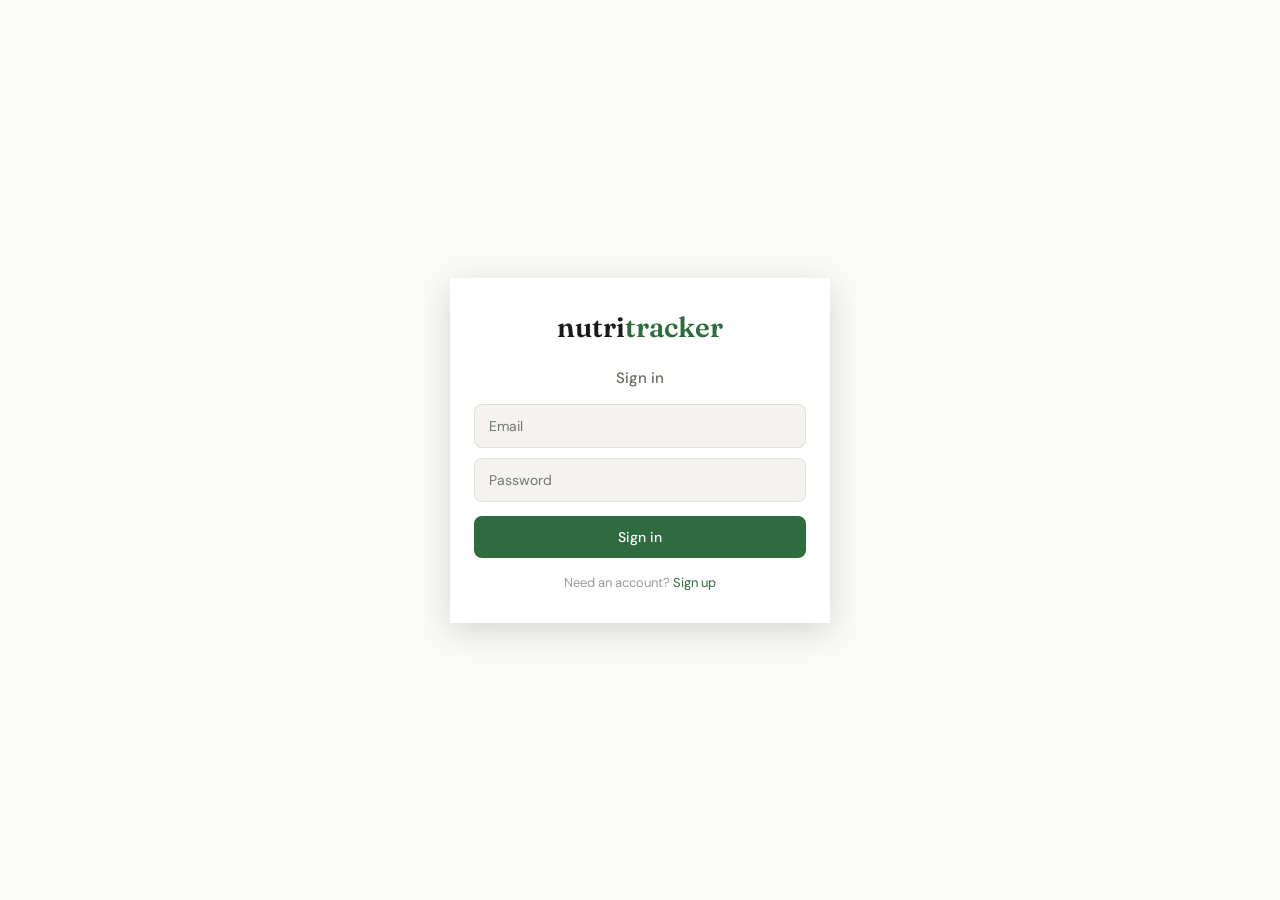
<file: index.html>
<!DOCTYPE html>
<html lang="en">
<head>
  <meta charset="UTF-8">
  <meta name="viewport" content="width=device-width, initial-scale=1.0">
  <title>nutritracker</title>
  <link rel="icon" type="image/svg+xml" href="data:image/svg+xml,%3Csvg xmlns='http://www.w3.org/2000/svg' viewBox='0 0 32 32'%3E%3Crect width='32' height='32' rx='6' fill='%231A1A1A'/%3E%3Ctext x='3' y='23' font-family='system-ui,-apple-system,sans-serif' font-weight='700' font-size='18' fill='%23EAEAE6'%3EN%3C/text%3E%3Ctext x='16' y='23' font-family='system-ui,-apple-system,sans-serif' font-weight='700' font-size='18' fill='%235CB176'%3ET%3C/text%3E%3C/svg%3E" />
  <link rel="manifest" href="manifest.json" />
  <meta name="theme-color" content="#141413" />
  <meta name="apple-mobile-web-app-capable" content="yes" />
  <meta name="apple-mobile-web-app-status-bar-style" content="black-translucent" />
  <link rel="preconnect" href="https://fonts.googleapis.com">
  <link href="https://fonts.googleapis.com/css2?family=DM+Sans:ital,wght@0,400;0,500;0,600;1,400&family=Fraunces:opsz,wght@9..144,400;9..144,600&display=swap" rel="stylesheet">
  <link rel="stylesheet" href="style.css">
</head>
<body>
  <!-- AUTH OVERLAY -->
  <div class="auth-overlay" id="authOverlay">
    <div class="auth-card">
      <div class="auth-logo">nutri<span>tracker</span></div>
      <div id="authTitle" style="text-align:center;font-size:15px;font-weight:500;color:var(--text-2);margin-bottom:16px;">Sign in</div>
      <input class="auth-input" id="authEmail" type="email" placeholder="Email" onkeydown="if(event.key==='Enter')document.getElementById('authPw').focus()" />
      <input class="auth-input" id="authPw" type="password" placeholder="Password" onkeydown="if(event.key==='Enter')signIn()" />
      <button class="auth-btn" id="authBtn" onclick="signIn()">Sign in</button>
      <p class="auth-error" id="authError"></p>
      <div class="auth-toggle" id="authToggleText">Need an account? <a onclick="toggleAuthMode()">Sign up</a></div>
    </div>
  </div>

  <div class="container">
    <div class="logo-row">
      <div class="logo">nutri<span>tracker</span> <span style="font-size:11px;font-weight:400;color:var(--text-3);margin-left:6px;">v1.19</span></div>
      <div style="display:flex;align-items:center;gap:12px;">
        <div class="status-pill">
          <div class="dot" id="syncDot"></div>
          <span id="syncLabel">ready</span>
        </div>
        <button class="settings-btn" id="settingsBtn" onclick="toggleSetup()" aria-label="API key settings">
          <svg width="22" height="22" viewBox="0 0 24 24" fill="none" stroke="currentColor" stroke-width="1.8" stroke-linecap="round" stroke-linejoin="round"><path d="M20 21v-2a4 4 0 0 0-4-4H8a4 4 0 0 0-4 4v2"/><circle cx="12" cy="7" r="4"/></svg>
        </button>
      </div>
    </div>

    <div class="setup-card hidden" id="setupCard">
      <div id="signOutArea" style="display:none;margin-bottom:12px;padding-bottom:12px;border-bottom:1px solid var(--border);">
        <div style="font-size:13px;color:var(--text-2);">Signed in as <strong id="userEmail"></strong></div>
        <button class="auth-signout" onclick="signOut()" style="margin-top:6px;">Sign out</button>
      </div>
      <label>Anthropic API key</label>
      <input type="password" id="apiKey" placeholder="sk-ant-..." oninput="checkReady()" />
      <p class="setup-hint" style="margin-top:8px;">Stored in your browser only. Never sent anywhere but Anthropic.</p>
    </div>

    <div class="pull-indicator" id="pullIndicator">↻ Release to refresh</div>
    <div class="tab-bar">
      <button class="tab-btn active" onclick="switchTab('log')">Log</button>
      <button class="tab-btn" onclick="switchTab('today')">Today</button>
      <button class="tab-btn" onclick="switchTab('trends')">Trends</button>
      <button class="tab-btn" onclick="switchTab('recipes')">Recipes</button>
      <button class="tab-btn" onclick="switchTab('settings')">Settings</button>
    </div>

    <!-- LOG TAB -->
    <div class="tab-panel active" id="tab-log">
      <div class="date-banner" id="dateBanner" style="display:none;">
        <span id="dateBannerText">Editing for May 8</span>
        <button class="date-banner-x" onclick="clearDateBanner()">✕</button>
      </div>
      <div class="card">
        <div class="card-label">What did you eat?</div>
        <textarea class="meal-textarea" id="mealInput" placeholder="e.g. big bowl of pasta with chicken and a glass of red wine, probably medium sized" onkeydown="if(event.key==='Enter'&&!event.shiftKey){event.preventDefault();estimateMeal()}"></textarea>
        <div class="meal-pills" id="mealPills">
          <button class="meal-pill" onclick="pickMealType(this)" data-type="Breakfast">Breakfast</button>
          <button class="meal-pill active" onclick="pickMealType(this)" data-type="Lunch">Lunch</button>
          <button class="meal-pill" onclick="pickMealType(this)" data-type="Dinner">Dinner</button>
          <button class="meal-pill" onclick="pickMealType(this)" data-type="Snack">Snack</button>
        </div>
        <div class="estimate-row">
          <button class="estimate-btn" id="estimateBtn" onclick="estimateMeal()" disabled>Estimate</button>
        </div>
        <p class="status-line" id="estimating">Analysing your meal…</p>
        <p class="error-line" id="errorMsg"></p>
        <div class="preview-card" id="previewCard">
          <div class="preview-name" id="previewName"></div>
          <div class="multi-preview" id="multiPreview" style="display:none;"></div>
          <div class="macro-row">
            <div class="macro-cell"><div class="macro-num" id="pCal">—</div><div class="macro-label">calories</div></div>
            <div class="macro-cell"><div class="macro-num" id="pProt">—</div><div class="macro-label">protein</div></div>
            <div class="macro-cell"><div class="macro-num" id="pCarbs">—</div><div class="macro-label">carbs</div></div>
            <div class="macro-cell"><div class="macro-num" id="pFat">—</div><div class="macro-label">fat</div></div>
            <div class="macro-cell"><div class="macro-num" id="pFiber">—</div><div class="macro-label">fiber</div></div>
          </div>
          <p class="preview-note" id="previewNote"></p>
          <a class="cal-toggle" onclick="toggleInlineNote()"><span id="calToggleLabel">Add a calibration note</span></a>
          <div class="cal-inline" id="calInline">
            <textarea id="inlineNote" rows="2" placeholder="e.g. my pasta portions are actually around 500 cal, not 700"></textarea>
            <p class="cal-inline-hint">This note will be saved and the estimate will be re-run with it applied.</p>
          </div>
          <div class="action-row">
            <button class="confirm-btn" onclick="confirmLog()">Log this meal</button>
            <button class="cancel-btn" onclick="cancelEstimate()">Cancel</button>
          </div>
        </div>
      </div>
      <div class="card">
        <div class="card-label">Log weight (lbs)</div>
        <div class="weight-input-row">
          <input type="text" class="weight-text-field" id="weightInput" placeholder="e.g. 175, or 'yesterday 173'" onkeydown="if(event.key==='Enter')logWeight()" />
          <button class="save-btn" onclick="logWeight()">Log</button>
        </div>
        <p style="font-size:11px;color:var(--text-3);margin-top:6px;">Enter a number for today, or include a date like "yesterday 173".</p>
      </div>
      <div class="card">
        <div class="card-label">Log exercise</div>
        <div class="exercise-input-row">
          <input type="text" class="exercise-text-field" id="exerciseInput" placeholder="e.g. 30 min run, or 'yoga 200 cal'" onkeydown="if(event.key==='Enter')logExercise()" />
          <button class="save-btn" onclick="logExercise()">Log</button>
        </div>
        <p style="font-size:11px;color:var(--text-3);margin-top:6px;">Describe your exercise — Claude will estimate calories burned.</p>
      </div>
      <div class="card" id="favoritesCard" style="display:none;">
        <div class="card-label">Quick log</div>
        <div class="fav-list" id="favList"></div>
      </div>
    </div>

    <!-- TODAY TAB -->
    <div class="tab-panel" id="tab-today">
      <div class="card">
        <div class="date-nav">
          <button class="date-btn" onclick="changeDate(-1)">‹</button>
          <span class="date-label" id="dateLabel">Today</span>
          <button class="date-btn" onclick="changeDate(1)">›</button>
        </div>
        <div class="cal-remaining-bar" id="calRemainingBar">
          <div class="cal-remaining-track">
            <div class="cal-remaining-fill" id="calRemainingFill"></div>
            <div class="cal-remaining-text" id="calRemainingText"></div>
          </div>
        </div>
        <div class="totals-row">
          <div class="total-cell"><div class="total-num" id="totCal">0</div><div class="total-label">net cal</div></div>
          <div class="total-cell"><div class="total-num" id="totProt">0</div><div class="total-label">protein</div></div>
          <div class="total-cell"><div class="total-num" id="totCarbs">0</div><div class="total-label">carbs</div></div>
          <div class="total-cell"><div class="total-num" id="totFat">0</div><div class="total-label">fat</div></div>
          <div class="total-cell"><div class="total-num" id="totFiber">0</div><div class="total-label">fiber</div></div>
        </div>
        <div id="todayWeightRow" style="display:none;text-align:center;padding:6px 0 4px;font-size:14px;color:var(--text-2);">
          <span style="font-weight:600;color:var(--text-1);font-family:var(--font-display);" id="todayWeight">—</span> <span>lbs today</span>
        </div>
        <div id="todayExerciseRow" style="display:none;text-align:center;padding:4px 0 8px;font-size:14px;color:var(--text-2);">
          <span style="font-weight:600;color:#22C55E;font-family:var(--font-display);" id="todayExCal">0</span> <span>cal burned</span>
        </div>
        <div id="tdeeRow" style="display:none;text-align:center;padding:4px 0 8px;font-size:13px;color:var(--text-3);">
          Est. TDEE: <span style="font-weight:600;color:var(--text-2);font-family:var(--font-display);" id="tdeeValue">—</span> cal/day
        </div>
        <div id="progressBars"></div>
      </div>
      <div class="card">
        <div class="card-label">Meals</div>
        <ul class="meal-list" id="logList"><li class="empty">No meals logged for this day.</li></ul>
      </div>
      <div class="card" id="exerciseCard" style="display:none;">
        <div class="card-label">Exercise</div>
        <div id="exerciseList"></div>
      </div>
      <div class="card">
        <button class="suggest-btn" id="suggestBtn" onclick="suggestMeal()" disabled>Suggest a meal</button>
        <p class="status-line" id="suggestLoading">Thinking…</p>
        <div class="suggest-result" id="suggestResult"></div>
      </div>
    </div>

    <!-- RECIPES TAB -->
    <div class="tab-panel" id="tab-recipes">
      <div class="card">
        <div class="card-label">Add a recipe</div>
        <textarea class="meal-textarea" id="recipeInput" placeholder="e.g. My chicken stir fry: 8oz chicken breast, 1 cup rice, mixed vegetables with soy sauce and sesame oil"></textarea>
        <div style="margin-top:8px;">
          <label style="font-size:12px;color:var(--text-3);">How many servings does this make?</label>
          <input type="number" class="goal-input" id="recipePortions" value="1" min="1" style="width:80px;margin-top:4px;" />
        </div>
        <div class="estimate-row">
          <button class="estimate-btn" id="recipeEstBtn" onclick="estimateRecipe()" disabled>Estimate recipe</button>
        </div>
        <p class="status-line" id="recipeEstimating">Analysing recipe…</p>
        <p class="error-line" id="recipeError"></p>
        <div class="preview-card" id="recipePreview">
          <div class="preview-name" id="recipePreviewName"></div>
          <div style="font-size:12px;color:var(--text-3);margin-bottom:10px;" id="recipePreviewPortions"></div>
          <div class="macro-row">
            <div class="macro-cell"><div class="macro-num" id="rpCal">—</div><div class="macro-label">cal/serving</div></div>
            <div class="macro-cell"><div class="macro-num" id="rpProt">—</div><div class="macro-label">protein</div></div>
            <div class="macro-cell"><div class="macro-num" id="rpCarbs">—</div><div class="macro-label">carbs</div></div>
            <div class="macro-cell"><div class="macro-num" id="rpFat">—</div><div class="macro-label">fat</div></div>
            <div class="macro-cell"><div class="macro-num" id="rpFiber">—</div><div class="macro-label">fiber</div></div>
          </div>
          <div class="action-row">
            <button class="confirm-btn" onclick="confirmRecipe()">Save recipe</button>
            <button class="cancel-btn" onclick="cancelRecipe()">Cancel</button>
          </div>
        </div>
      </div>
      <div class="card" id="recipeListCard" style="display:none;">
        <div class="card-label">My recipes</div>
        <div id="recipeList"></div>
      </div>
      <div class="card">
        <div class="card-label">How recipes work</div>
        <p class="info-text">Recipes are saved with fixed nutrition values per serving. When you log a meal that matches a recipe name, those values are used. You can log multiple portions at once.</p>
      </div>
    </div>

    <!-- SETTINGS TAB -->
    <div class="tab-panel" id="tab-settings">
      <div class="card">
        <div class="card-label">Appearance</div>
        <div class="theme-toggle" id="themeToggle">
          <button class="theme-opt" onclick="setTheme('system')" data-theme="system">System</button>
          <button class="theme-opt" onclick="setTheme('light')" data-theme="light">Light</button>
          <button class="theme-opt" onclick="setTheme('dark')" data-theme="dark">Dark</button>
        </div>
      </div>
      <div class="card">
        <div class="card-label">Daily goals</div>
        <div class="goals-grid">
          <div class="goal-cell"><span class="goal-label">Calories</span><input class="goal-input" type="number" id="goalCal" value="2000" onchange="saveGoals()" /></div>
          <div class="goal-cell"><span class="goal-label">Protein (g)</span><input class="goal-input" type="number" id="goalProt" value="150" onchange="saveGoals()" /><span class="goal-pct" id="goalProtPct"></span></div>
          <div class="goal-cell"><span class="goal-label">Carbs (g)</span><input class="goal-input" type="number" id="goalCarbs" value="200" onchange="saveGoals()" /><span class="goal-pct" id="goalCarbsPct"></span></div>
          <div class="goal-cell"><span class="goal-label">Fat (g)</span><input class="goal-input" type="number" id="goalFat" value="65" onchange="saveGoals()" /><span class="goal-pct" id="goalFatPct"></span></div>
          <div class="goal-cell"><span class="goal-label">Fiber (g)</span><input class="goal-input" type="number" id="goalFiber" value="25" onchange="saveGoals()" /></div>
        </div>
        <div class="goal-pct-toggle" style="margin-top:10px;">
          <button class="save-btn" onclick="toggleGoalMode()" id="goalModeBtn">Switch to % input</button>
        </div>
      </div>
      <div class="card">
        <div class="card-label">My calibrations</div>
        <p class="info-text" style="margin-bottom:10px;">Add notes about your portions, cooking habits, or corrections. These are sent to Claude with every estimate.</p>
        <div class="cal-input-row">
          <input type="text" class="cal-input-field" id="calNoteInput" placeholder="e.g. My pasta portions are around 500 cal" onkeydown="if(event.key==='Enter')addCalibration()" />
          <button class="save-btn" onclick="addCalibration()">Add</button>
        </div>
        <div style="margin-top:10px;display:flex;align-items:center;gap:8px;">
          <button class="save-btn" onclick="openCalModal()" id="calViewBtn" style="display:none;">View all (<span id="calCount">0</span>)</button>
          <span class="flash" id="calFlash">Saved ✓</span>
        </div>
      </div>
      <div class="card">
        <div class="card-label">Data</div>
        <p class="info-text" style="margin-bottom:12px;">Download all your logged meals as a CSV, or clear all data to start fresh.</p>
        <div style="display:flex;align-items:center;flex-wrap:wrap;gap:8px;">
          <button class="export-btn" onclick="exportCSV()">↓ CSV</button>
          <button class="export-btn" onclick="exportPDF()">↓ PDF Report</button>
          <button class="reset-btn" onclick="resetAll()">Reset all data</button>
        </div>
      </div>
    </div>

    <!-- TRENDS TAB -->
    <div class="tab-panel" id="tab-trends">
      <div class="card">
        <div class="card-label">Summary</div>
        <div class="summary-grid" id="summaryGrid"></div>
        <div class="streak-row" id="streakRow"></div>
        <div class="deficit-row" id="deficitRow" style="display:none;"></div>
      </div>
      <div class="card">
        <div class="card-label">Macro breakdown</div>
        <div class="donut-wrap" id="donutWrap">
          <canvas id="donutChart" width="140" height="140"></canvas>
          <div class="donut-legend" id="donutLegend"></div>
        </div>
      </div>
      <div class="card">
        <div style="display:flex;align-items:center;justify-content:space-between;margin-bottom:16px;">
          <div class="card-label" style="margin-bottom:0;">Calorie trend</div>
          <div class="range-toggle">
            <button class="range-btn active" onclick="setRange(7)">7d</button>
            <button class="range-btn" onclick="setRange(14)">14d</button>
            <button class="range-btn" onclick="setRange(30)">30d</button>
          </div>
        </div>
        <div style="display:flex;gap:16px;margin-bottom:10px;">
          <span style="font-size:12px;color:var(--blue);display:flex;align-items:center;gap:4px;"><span style="width:10px;height:3px;background:var(--blue);border-radius:2px;display:inline-block;"></span> Consumed</span>
          <span style="font-size:12px;color:#22C55E;display:flex;align-items:center;gap:4px;"><span style="width:10px;height:3px;background:#22C55E;border-radius:2px;display:inline-block;"></span> Net</span>
        </div>
        <canvas id="calChart" height="200"></canvas>
      </div>
      <div class="card">
        <div class="card-label">Macro trends (grams)</div>
        <div style="display:flex;gap:16px;margin-bottom:10px;">
          <span style="font-size:12px;color:var(--accent);display:flex;align-items:center;gap:4px;"><span style="width:10px;height:3px;background:var(--accent);border-radius:2px;display:inline-block;"></span> Protein</span>
          <span style="font-size:12px;color:var(--amber);display:flex;align-items:center;gap:4px;"><span style="width:10px;height:3px;background:var(--amber);border-radius:2px;display:inline-block;"></span> Carbs</span>
          <span style="font-size:12px;color:var(--coral);display:flex;align-items:center;gap:4px;"><span style="width:10px;height:3px;background:var(--coral);border-radius:2px;display:inline-block;"></span> Fat</span>
          <span style="font-size:12px;color:var(--purple);display:flex;align-items:center;gap:4px;"><span style="width:10px;height:3px;background:var(--purple);border-radius:2px;display:inline-block;"></span> Fiber</span>
        </div>
        <canvas id="macroChart" height="200"></canvas>
      </div>
      <div class="card">
        <div class="card-label">Macro trends (% of daily goal)</div>
        <div style="display:flex;gap:16px;margin-bottom:10px;">
          <span style="font-size:12px;color:var(--accent);display:flex;align-items:center;gap:4px;"><span style="width:10px;height:3px;background:var(--accent);border-radius:2px;display:inline-block;"></span> Protein</span>
          <span style="font-size:12px;color:var(--amber);display:flex;align-items:center;gap:4px;"><span style="width:10px;height:3px;background:var(--amber);border-radius:2px;display:inline-block;"></span> Carbs</span>
          <span style="font-size:12px;color:var(--coral);display:flex;align-items:center;gap:4px;"><span style="width:10px;height:3px;background:var(--coral);border-radius:2px;display:inline-block;"></span> Fat</span>
          <span style="font-size:12px;color:var(--purple);display:flex;align-items:center;gap:4px;"><span style="width:10px;height:3px;background:var(--purple);border-radius:2px;display:inline-block;"></span> Fiber</span>
        </div>
        <canvas id="macroPctChart" height="200"></canvas>
      </div>
      <div class="card">
        <div class="card-label">Compare periods</div>
        <div class="compare-toggle" id="compareToggle">
          <button class="range-btn active" onclick="setCompare('week')">This week vs last</button>
          <button class="range-btn" onclick="setCompare('14d')">14d vs prior 14d</button>
          <button class="range-btn" onclick="setCompare('30d')">30d vs prior 30d</button>
        </div>
        <div id="compareResult" style="margin-top:12px;"></div>
      </div>
      <div class="card">
        <div class="card-label" id="avgLabel">Daily averages (7d)</div>
        <div class="totals-row" id="avgRow">
          <div class="total-cell"><div class="total-num" id="avgCal">—</div><div class="total-label">avg cal</div></div>
          <div class="total-cell"><div class="total-num" id="avgProt">—</div><div class="total-label">avg protein</div></div>
          <div class="total-cell"><div class="total-num" id="avgCarbs">—</div><div class="total-label">avg carbs</div></div>
          <div class="total-cell"><div class="total-num" id="avgFat">—</div><div class="total-label">avg fat</div></div>
          <div class="total-cell"><div class="total-num" id="avgFiber">—</div><div class="total-label">avg fiber</div></div>
        </div>
      </div>
      <div class="card">
        <div class="card-label">Weight (lbs)</div>
        <canvas id="weightChart" height="180"></canvas>
        <div class="empty" id="weightEmpty" style="padding:16px;">No weight entries yet. Log your weight on the Log tab.</div>
      </div>
    </div>

  </div>

  <div class="undo-toast" id="undoToast">
    <span id="undoMsg">Meal deleted</span>
    <button onclick="performUndo()">Undo</button>
  </div>
  <div class="quick-toast" id="quickToast"></div>
  <div class="edit-modal-overlay" id="editOverlay" style="display:none;" onclick="if(event.target===this)closeEditModal()">
    <div class="edit-modal">
      <div class="edit-modal-title" id="editModalTitle">Edit meal</div>
      <div class="edit-modal-row"><span class="edit-modal-label">Name</span><input class="edit-modal-input" id="editName" /></div>
      <div class="edit-modal-row"><span class="edit-modal-label">Calories</span><input class="edit-modal-input" id="editCal" type="number" /></div>
      <div class="edit-modal-row"><span class="edit-modal-label">Protein</span><input class="edit-modal-input" id="editProt" type="number" oninput="recalcEditCal()" /></div>
      <div class="edit-modal-row"><span class="edit-modal-label">Carbs</span><input class="edit-modal-input" id="editCarbs" type="number" oninput="recalcEditCal()" /></div>
      <div class="edit-modal-row"><span class="edit-modal-label">Fat</span><input class="edit-modal-input" id="editFat" type="number" oninput="recalcEditCal()" /></div>
      <div class="edit-modal-row"><span class="edit-modal-label">Fiber</span><input class="edit-modal-input" id="editFiber" type="number" /></div>
      <div class="edit-modal-row"><span class="edit-modal-label">Type</span>
        <select class="edit-modal-input" id="editType"><option>Breakfast</option><option>Lunch</option><option>Dinner</option><option>Snack</option></select>
      </div>
      <div class="edit-modal-row"><span class="edit-modal-label">Date</span><input class="edit-modal-input" id="editDate" type="date" /></div>
      <div class="edit-modal-actions">
        <button class="edit-modal-cancel" onclick="closeEditModal()">Cancel</button>
        <button class="edit-modal-save" onclick="saveEditModal()">Save</button>
      </div>
    </div>
  </div>
  <div class="edit-modal-overlay" id="calOverlay" style="display:none;" onclick="if(event.target===this)closeCalModal()">
    <div class="edit-modal" style="max-height:80vh;display:flex;flex-direction:column;">
      <div class="edit-modal-title">My calibrations</div>
      <div id="calModalList" style="flex:1;overflow-y:auto;margin-bottom:14px;"></div>
      <div class="edit-modal-actions"><button class="edit-modal-cancel" onclick="closeCalModal()">Close</button></div>
    </div>
  </div>
  <div class="edit-modal-overlay" id="recipeLogOverlay" style="display:none;" onclick="if(event.target===this)closeRecipeLogModal()">
    <div class="edit-modal">
      <div class="edit-modal-title" id="recipeLogTitle">Log recipe</div>
      <div class="edit-modal-row"><span class="edit-modal-label">Meal</span>
        <select class="edit-modal-input" id="recipeLogType"><option>Breakfast</option><option>Lunch</option><option>Dinner</option><option>Snack</option></select>
      </div>
      <div class="edit-modal-row"><span class="edit-modal-label">Portions</span>
        <input class="edit-modal-input" id="recipeLogPortions" type="number" value="1" min="0.5" step="0.5" />
      </div>
      <div style="font-size:13px;color:var(--text-2);margin:8px 0;" id="recipeLogPreview"></div>
      <div class="edit-modal-actions">
        <button class="edit-modal-cancel" onclick="closeRecipeLogModal()">Cancel</button>
        <button class="edit-modal-save" onclick="confirmRecipeLog()">Log</button>
      </div>
    </div>
  </div>

  <script src="app.js"></script>
  <script>
    if ('serviceWorker' in navigator) {
      navigator.serviceWorker.register('sw.js').catch(() => {});
    }
  </script>
</body>
</html>
</file>
<file: style.css>
:root {
  --bg: #FAFAF7;
  --bg-card: #FFFFFF;
  --bg-input: #F4F3EF;
  --bg-hover: #EEEDEA;
  --text-1: #1A1A18;
  --text-2: #6B6A65;
  --text-3: #9C9B96;
  --border: rgba(0,0,0,0.08);
  --border-focus: rgba(0,0,0,0.2);
  --accent: #2E6B3E;
  --accent-light: #E8F3EB;
  --accent-text: #1B4025;
  --blue: #2B6CB0;
  --blue-light: #E6F0FA;
  --amber: #B7791F;
  --amber-light: #FEF5E7;
  --coral: #C53D2F;
  --coral-light: #FEECEB;
  --teal: #1A7A6D;
  --teal-light: #E6F5F3;
  --purple: #A855F7;
  --purple-light: #F3E8FF;
  --font-display: 'Fraunces', serif;
  --font-body: 'DM Sans', sans-serif;
  --radius-sm: 8px;
  --radius-md: 12px;
  --radius-lg: 16px;
}

@media (prefers-color-scheme: dark) {
  :root:not(.light-mode) {
    --bg: #141413;
    --bg-card: #1E1E1C;
    --bg-input: #282825;
    --bg-hover: #32322F;
    --text-1: #EAEAE6;
    --text-2: #9C9B96;
    --text-3: #6B6A65;
    --border: rgba(255,255,255,0.08);
    --border-focus: rgba(255,255,255,0.2);
    --accent: #5CB176;
    --accent-light: #1C2E22;
    --accent-text: #A8DCAD;
    --blue: #63A4E8;
    --blue-light: #1A2840;
    --amber: #E8A93E;
    --amber-light: #2E2410;
    --coral: #E86B5E;
    --coral-light: #2E1614;
    --teal: #52C4B2;
    --teal-light: #122A27;
    --purple: #C084FC;
    --purple-light: #2D1A4E;
  }
}
:root.dark-mode {
  --bg: #141413;
  --bg-card: #1E1E1C;
  --bg-input: #282825;
  --bg-hover: #32322F;
  --text-1: #EAEAE6;
  --text-2: #9C9B96;
  --text-3: #6B6A65;
  --border: rgba(255,255,255,0.08);
  --border-focus: rgba(255,255,255,0.2);
  --accent: #5CB176;
  --accent-light: #1C2E22;
  --accent-text: #A8DCAD;
  --blue: #63A4E8;
  --blue-light: #1A2840;
  --amber: #E8A93E;
  --amber-light: #2E2410;
  --coral: #E86B5E;
  --coral-light: #2E1614;
  --teal: #52C4B2;
  --teal-light: #122A27;
  --purple: #C084FC;
  --purple-light: #2D1A4E;
}

* { box-sizing: border-box; margin: 0; padding: 0; }
body {
  font-family: var(--font-body);
  background: var(--bg);
  color: var(--text-1);
  min-height: 100vh;
  -webkit-font-smoothing: antialiased;
}

.container {
  max-width: 600px;
  margin: 0 auto;
  padding: 24px 20px 100px;
}

.logo-row {
  display: flex;
  align-items: baseline;
  justify-content: space-between;
  margin-bottom: 28px;
}
.logo {
  font-family: var(--font-display);
  font-size: 26px;
  font-weight: 600;
  color: var(--text-1);
  letter-spacing: -0.03em;
}
.logo span { color: var(--accent); }
.status-pill {
  font-size: 12px;
  color: var(--text-3);
  display: flex;
  align-items: center;
  gap: 6px;
}
.status-pill .dot {
  width: 6px; height: 6px;
  border-radius: 50%;
  background: var(--text-3);
}
.status-pill .dot.ok { background: var(--accent); }

.settings-btn {
  width: 36px; height: 36px;
  border-radius: 50%;
  border: 1px solid var(--border);
  background: var(--bg-card);
  color: var(--text-2);
  cursor: pointer;
  display: flex;
  align-items: center;
  justify-content: center;
  transition: all 0.2s;
  position: relative;
}
.settings-btn:hover { background: var(--bg-hover); color: var(--text-1); }
.settings-btn.has-key { border-color: var(--accent); color: var(--accent); }

.setup-card.hidden { display: none; }

/* Setup card */
.setup-card {
  background: var(--bg-card);
  border: 1px solid var(--border);
  border-radius: var(--radius-lg);
  padding: 20px;
  margin-bottom: 20px;
}
.setup-card label {
  font-size: 12px;
  font-weight: 500;
  color: var(--text-2);
  text-transform: uppercase;
  letter-spacing: 0.06em;
  display: block;
  margin-bottom: 6px;
}
.setup-card input[type="password"] {
  width: 100%;
  padding: 10px 14px;
  font-size: 14px;
  font-family: var(--font-body);
  border: 1px solid var(--border);
  border-radius: var(--radius-sm);
  background: var(--bg-input);
  color: var(--text-1);
  outline: none;
  transition: border-color 0.2s;
}
.setup-card input:focus { border-color: var(--border-focus); }
.setup-hint {
  font-size: 11px;
  color: var(--text-3);
  margin-top: 6px;
}

/* Tabs */
.tab-bar {
  display: flex;
  gap: 2px;
  background: var(--bg-input);
  border-radius: var(--radius-md);
  padding: 3px;
  margin-bottom: 20px;
}
.tab-btn {
  flex: 1;
  padding: 10px 8px;
  font-size: 13px;
  font-weight: 500;
  font-family: var(--font-body);
  color: var(--text-2);
  background: none;
  border: none;
  border-radius: var(--radius-sm);
  cursor: pointer;
  transition: all 0.2s;
  text-align: center;
}
.tab-btn.active {
  background: var(--bg-card);
  color: var(--text-1);
  box-shadow: 0 1px 3px rgba(0,0,0,0.06);
}
.tab-panel { display: none; }
.tab-panel.active { display: block; }

/* Cards */
.card {
  background: var(--bg-card);
  border: 1px solid var(--border);
  border-radius: var(--radius-lg);
  padding: 20px;
  margin-bottom: 16px;
}
.card-label {
  font-size: 11px;
  font-weight: 500;
  color: var(--text-3);
  text-transform: uppercase;
  letter-spacing: 0.08em;
  margin-bottom: 12px;
}

/* Meal input */
.meal-textarea {
  width: 100%;
  min-height: 90px;
  padding: 14px;
  font-size: 15px;
  font-family: var(--font-body);
  line-height: 1.6;
  border: 1px solid var(--border);
  border-radius: var(--radius-md);
  background: var(--bg-input);
  color: var(--text-1);
  resize: vertical;
  outline: none;
  transition: border-color 0.2s;
}
.meal-textarea:focus { border-color: var(--border-focus); }
.meal-textarea::placeholder { color: var(--text-3); }

.meal-pills {
  display: flex;
  gap: 6px;
  margin-top: 12px;
}
.meal-pill {
  flex: 1;
  padding: 8px 4px;
  font-size: 13px;
  font-weight: 500;
  font-family: var(--font-body);
  border: 1.5px solid var(--border);
  border-radius: var(--radius-sm);
  background: var(--bg-input);
  color: var(--text-2);
  cursor: pointer;
  text-align: center;
  transition: all 0.15s;
}
.meal-pill:hover { border-color: var(--text-3); }
.meal-pill.active {
  border-color: var(--accent);
  background: var(--accent);
  color: white;
}
.estimate-row {
  margin-top: 10px;
  display: flex;
  justify-content: flex-end;
}
.estimate-btn {
  margin-left: auto;
  padding: 10px 22px;
  font-size: 14px;
  font-weight: 500;
  font-family: var(--font-body);
  border: none;
  border-radius: var(--radius-sm);
  background: var(--accent);
  color: white;
  cursor: pointer;
  transition: opacity 0.2s, transform 0.1s;
}
.estimate-btn:hover { opacity: 0.9; }
.estimate-btn:active { transform: scale(0.98); }
.estimate-btn:disabled { opacity: 0.4; cursor: not-allowed; }

.status-line {
  font-size: 13px;
  color: var(--text-2);
  margin-top: 10px;
  display: none;
}
.status-line.show { display: block; }
.error-line {
  font-size: 13px;
  color: var(--coral);
  margin-top: 10px;
  display: none;
}
.error-line.show { display: block; }

/* Preview */
.preview-card {
  margin-top: 16px;
  background: var(--accent-light);
  border: 1px solid var(--border);
  border-radius: var(--radius-md);
  padding: 16px;
  display: none;
}
.preview-card.show { display: block; animation: slideUp 0.25s ease; }
@keyframes slideUp {
  from { opacity: 0; transform: translateY(8px); }
  to { opacity: 1; transform: translateY(0); }
}
.preview-name {
  font-family: var(--font-display);
  font-size: 17px;
  font-weight: 600;
  color: var(--text-1);
  margin-bottom: 12px;
}
.multi-preview {
  margin-bottom: 12px;
  display: flex;
  flex-direction: column;
  gap: 4px;
}
.multi-item {
  display: flex;
  justify-content: space-between;
  align-items: center;
  padding: 6px 10px;
  background: var(--bg-input);
  border-radius: var(--radius-sm);
  font-size: 13px;
}
.multi-name { color: var(--text-1); }
.multi-cal { color: var(--text-3); font-size: 12px; }
.macro-row {
  display: grid;
  grid-template-columns: repeat(5, 1fr);
  gap: 8px;
}
.macro-cell {
  text-align: center;
  background: var(--bg-card);
  border: 1px solid var(--border);
  border-radius: var(--radius-sm);
  padding: 10px 4px;
}
.macro-num {
  font-size: 20px;
  font-weight: 600;
  font-family: var(--font-display);
  color: var(--text-1);
}
.macro-label {
  font-size: 10px;
  color: var(--text-3);
  text-transform: uppercase;
  letter-spacing: 0.06em;
  margin-top: 2px;
}
.preview-note {
  font-size: 12px;
  color: var(--text-2);
  margin-top: 10px;
  font-style: italic;
}

/* Calibration note inline */
.cal-toggle {
  background: none;
  border: none;
  font-size: 13px;
  color: var(--text-2);
  cursor: pointer;
  padding: 0;
  margin-top: 12px;
  display: flex;
  align-items: center;
  gap: 4px;
  font-family: var(--font-body);
}
.cal-toggle:hover { color: var(--text-1); }
.cal-inline { margin-top: 8px; display: none; }
.cal-inline.show { display: block; }
.cal-inline textarea {
  width: 100%;
  padding: 10px;
  font-size: 13px;
  font-family: var(--font-body);
  border: 1px solid var(--border);
  border-radius: var(--radius-sm);
  background: var(--bg-card);
  color: var(--text-1);
  resize: none;
  outline: none;
  line-height: 1.5;
}
.cal-inline-hint {
  font-size: 11px;
  color: var(--text-3);
  margin-top: 4px;
}

.action-row {
  display: flex;
  gap: 8px;
  margin-top: 14px;
}
.confirm-btn {
  flex: 1;
  padding: 10px 16px;
  font-size: 14px;
  font-weight: 500;
  font-family: var(--font-body);
  border: none;
  border-radius: var(--radius-sm);
  background: var(--accent);
  color: white;
  cursor: pointer;
}
.confirm-btn:hover { opacity: 0.9; }
.cancel-btn {
  padding: 10px 16px;
  font-size: 14px;
  font-family: var(--font-body);
  border: 1px solid var(--border);
  border-radius: var(--radius-sm);
  background: transparent;
  color: var(--text-2);
  cursor: pointer;
}
.cancel-btn:hover { background: var(--bg-hover); }
.date-nav {
  display: flex;
  align-items: center;
  justify-content: center;
  gap: 16px;
  margin-bottom: 16px;
}
.date-btn {
  width: 44px;
  height: 44px;
  border-radius: 50%;
  border: 1px solid var(--border);
  background: var(--bg-input);
  color: var(--text-1);
  font-size: 24px;
  cursor: pointer;
  display: flex;
  align-items: center;
  justify-content: center;
  font-family: var(--font-body);
  font-weight: 500;
}
.date-btn:hover { background: var(--bg-hover); }
.cal-remaining-bar {
  margin-bottom: 16px;
}
.cal-remaining-track {
  height: 28px;
  border-radius: 14px;
  background: var(--bg-input);
  overflow: hidden;
  position: relative;
}
.cal-remaining-fill {
  height: 100%;
  border-radius: 14px;
  transition: width 0.4s ease, background 0.4s ease;
}
.cal-remaining-text {
  position: absolute;
  top: 0; left: 0; right: 0; bottom: 0;
  display: flex;
  align-items: center;
  justify-content: center;
  font-size: 13px;
  font-weight: 600;
  font-family: var(--font-display);
  color: var(--text-1);
  pointer-events: none;
}
.date-label {
  font-family: var(--font-display);
  font-size: 18px;
  font-weight: 600;
  color: var(--text-1);
  min-width: 120px;
  text-align: center;
}
.btn-secondary {
  flex: 1;
  padding: 10px;
  font-size: 13px;
  font-weight: 500;
  font-family: var(--font-body);
  border: 1px solid var(--border);
  border-radius: var(--radius-sm);
  background: var(--bg-card);
  color: var(--text-1);
  cursor: pointer;
}
.btn-secondary:hover { background: var(--bg-hover); }
.btn-primary {
  flex: 1;
  padding: 10px;
  font-size: 13px;
  font-weight: 500;
  font-family: var(--font-body);
  border: none;
  border-radius: var(--radius-sm);
  background: var(--accent);
  color: white;
  cursor: pointer;
}
.btn-primary:hover { opacity: 0.9; }

/* Today panel */
.date-row {
  display: flex;
  align-items: center;
  gap: 8px;
  margin-bottom: 16px;
}
.date-row button {
  width: 36px; height: 36px;
  border-radius: var(--radius-sm);
  border: 1px solid var(--border);
  background: var(--bg-card);
  color: var(--text-2);
  font-size: 16px;
  cursor: pointer;
  display: flex;
  align-items: center;
  justify-content: center;
}
.date-row button:hover { background: var(--bg-hover); }
.date-label {
  flex: 1;
  text-align: center;
  font-family: var(--font-display);
  font-size: 16px;
  font-weight: 600;
  color: var(--text-1);
}

.totals-row {
  display: grid;
  grid-template-columns: repeat(5, 1fr);
  gap: 8px;
  margin-bottom: 16px;
}
.total-cell {
  text-align: center;
  background: var(--bg-input);
  border-radius: var(--radius-sm);
  padding: 14px 4px;
}
.total-num {
  font-size: 24px;
  font-weight: 600;
  font-family: var(--font-display);
  color: var(--text-1);
}
.total-label {
  font-size: 10px;
  color: var(--text-3);
  text-transform: uppercase;
  letter-spacing: 0.06em;
  margin-top: 2px;
}

.progress-row {
  display: flex;
  align-items: center;
  gap: 10px;
  margin-bottom: 8px;
}
.progress-name {
  font-size: 12px;
  color: var(--text-2);
  width: 56px;
  flex-shrink: 0;
}
.progress-track {
  flex: 1;
  height: 6px;
  background: var(--bg-input);
  border-radius: 3px;
  overflow: hidden;
}
.progress-fill {
  height: 100%;
  border-radius: 3px;
  transition: width 0.4s ease;
}
.progress-pct {
  font-size: 12px;
  color: var(--text-2);
  width: 36px;
  text-align: right;
  flex-shrink: 0;
}

.meal-list { list-style: none; }
.meal-item {
  display: flex;
  align-items: center;
  gap: 12px;
  padding: 12px 0;
  border-bottom: 1px solid var(--border);
}
.meal-item:last-child { border-bottom: none; }
.meal-item-left { flex: 1; min-width: 0; }
.meal-item-name {
  font-size: 14px;
  font-weight: 500;
  color: var(--text-1);
  white-space: nowrap;
  overflow: hidden;
  text-overflow: ellipsis;
}
.meal-item-meta {
  font-size: 12px;
  color: var(--text-3);
  margin-top: 2px;
}
.meal-item-tag {
  font-size: 11px;
  color: var(--text-2);
  background: var(--bg-input);
  border-radius: 4px;
  padding: 3px 8px;
  white-space: nowrap;
}
.meal-item-cal {
  font-size: 15px;
  font-weight: 500;
  color: var(--text-1);
  white-space: nowrap;
}
.del-btn {
  background: none;
  border: none;
  cursor: pointer;
  color: var(--text-3);
  font-size: 16px;
  padding: 4px 6px;
  border-radius: 4px;
  line-height: 1;
}
.del-btn:hover { color: var(--coral); background: var(--coral-light); }
.edit-btn {
  background: none;
  border: none;
  cursor: pointer;
  color: var(--text-3);
  font-size: 13px;
  padding: 4px 6px;
  border-radius: 4px;
  line-height: 1;
}
.edit-btn:hover { color: var(--blue); background: rgba(43,108,176,0.08); }
.meal-actions {
  display: flex;
  align-items: center;
  gap: 2px;
}
.meal-group-header {
  display: flex;
  flex-direction: column;
  gap: 4px;
  padding: 10px 12px;
  background: var(--bg-input);
  border-radius: var(--radius-sm);
  margin: 12px 0 2px;
}
.meal-group-header:first-child { margin-top: 0; }
.meal-group-top {
  display: flex;
  justify-content: space-between;
  align-items: center;
}
.meal-group-label {
  font-size: 13px;
  font-weight: 600;
  text-transform: uppercase;
  letter-spacing: 0.5px;
  color: var(--text-1);
}
.meal-group-btns {
  display: flex;
  gap: 6px;
  align-items: center;
}
.meal-group-subtotal {
  font-size: 12px;
  color: var(--text-2);
  font-weight: 500;
}
.pull-indicator {
  text-align: center;
  padding: 0;
  max-height: 0;
  overflow: hidden;
  transition: max-height 0.2s, padding 0.2s;
  font-size: 13px;
  color: var(--text-3);
}
.pull-indicator.show {
  max-height: 40px;
  padding: 10px 0;
}
.empty-state {
  text-align: center;
  padding: 40px 20px;
  color: var(--text-3);
}
.empty-state-icon {
  font-size: 36px;
  margin-bottom: 12px;
  opacity: 0.5;
}
.empty-state-title {
  font-size: 15px;
  font-weight: 500;
  color: var(--text-2);
  margin-bottom: 6px;
}
.empty-state-hint {
  font-size: 13px;
  line-height: 1.5;
}
.meal-item-name[contenteditable] {
  outline: none;
  border-bottom: 1.5px dashed var(--accent);
  cursor: text;
  min-width: 40px;
}
.edit-modal-overlay {
  position: fixed;
  top: 0; left: 0; right: 0; bottom: 0;
  background: rgba(0,0,0,0.5);
  display: flex;
  align-items: center;
  justify-content: center;
  z-index: 200;
  padding: 20px;
}
.edit-modal {
  background: var(--bg-card);
  border-radius: var(--radius);
  padding: 20px;
  width: 100%;
  max-width: 400px;
  box-shadow: 0 8px 30px rgba(0,0,0,0.3);
}
.edit-modal-title {
  font-family: var(--font-display);
  font-size: 16px;
  font-weight: 600;
  color: var(--text-1);
  margin-bottom: 14px;
}
.edit-modal-row {
  display: flex;
  align-items: center;
  gap: 8px;
  margin-bottom: 8px;
}
.edit-modal-label {
  font-size: 12px;
  color: var(--text-3);
  width: 60px;
  flex-shrink: 0;
}
.edit-modal-input {
  flex: 1;
  padding: 6px 10px;
  font-size: 14px;
  font-family: var(--font-body);
  border: 1px solid var(--border);
  border-radius: var(--radius-sm);
  background: var(--bg-input);
  color: var(--text-1);
  outline: none;
}
.edit-modal-input:focus { border-color: var(--border-focus); }
.edit-modal-actions {
  display: flex;
  gap: 8px;
  margin-top: 14px;
  justify-content: flex-end;
}
.edit-modal-cancel {
  padding: 8px 16px;
  font-size: 13px;
  font-family: var(--font-body);
  border: 1px solid var(--border);
  border-radius: var(--radius-sm);
  background: transparent;
  color: var(--text-2);
  cursor: pointer;
}
.edit-modal-save {
  padding: 8px 16px;
  font-size: 13px;
  font-weight: 500;
  font-family: var(--font-body);
  border: none;
  border-radius: var(--radius-sm);
  background: var(--accent);
  color: white;
  cursor: pointer;
}
.date-banner {
  background: var(--amber);
  color: #1A1A1A;
  padding: 8px 14px;
  border-radius: var(--radius-sm);
  font-size: 13px;
  font-weight: 500;
  display: flex;
  align-items: center;
  justify-content: space-between;
  margin-bottom: 12px;
}
.date-banner-x {
  background: none;
  border: none;
  cursor: pointer;
  font-size: 16px;
  color: #1A1A1A;
  padding: 0 4px;
  line-height: 1;
}
.log-today-btn {
  font-size: 11px;
  font-weight: 500;
  color: var(--accent);
  background: var(--accent-light);
  border: none;
  border-radius: 4px;
  padding: 3px 8px;
  cursor: pointer;
  white-space: nowrap;
}
.compare-toggle {
  display: flex;
  gap: 4px;
  flex-wrap: wrap;
}
.compare-row {
  display: grid;
  grid-template-columns: 100px 1fr 1fr;
  gap: 4px;
  font-size: 13px;
  padding: 6px 0;
  border-bottom: 1px solid var(--border);
}
.compare-row:last-child { border-bottom: none; }
.compare-label { color: var(--text-3); }
.compare-val { text-align: center; font-weight: 500; color: var(--text-1); }
.compare-delta { font-size: 11px; font-weight: 500; }
.compare-delta.up { color: var(--coral); }
.compare-delta.down { color: var(--accent); }
.compare-header {
  display: grid;
  grid-template-columns: 100px 1fr 1fr;
  gap: 4px;
  font-size: 11px;
  color: var(--text-3);
  font-weight: 600;
  text-transform: uppercase;
  letter-spacing: 0.5px;
  padding-bottom: 6px;
  border-bottom: 1px solid var(--border);
}
.undo-toast {
  position: fixed;
  bottom: 24px;
  left: 50%;
  transform: translateX(-50%) translateY(80px);
  background: var(--text-1);
  color: var(--bg-card);
  padding: 10px 16px;
  border-radius: var(--radius-sm);
  font-size: 14px;
  font-family: var(--font-body);
  display: flex;
  align-items: center;
  gap: 12px;
  box-shadow: 0 4px 20px rgba(0,0,0,0.25);
  transition: transform 0.25s ease;
  z-index: 100;
}
.undo-toast.show { transform: translateX(-50%) translateY(0); }
.undo-toast button {
  background: none;
  border: none;
  color: var(--accent-light, #68D391);
  font-weight: 600;
  font-size: 14px;
  font-family: var(--font-body);
  cursor: pointer;
  padding: 0;
}
.quick-toast {
  position: fixed;
  bottom: 24px;
  left: 50%;
  transform: translateX(-50%) translateY(80px);
  background: var(--accent);
  color: white;
  padding: 10px 20px;
  border-radius: var(--radius-sm);
  font-size: 14px;
  font-family: var(--font-body);
  font-weight: 500;
  box-shadow: 0 4px 20px rgba(0,0,0,0.25);
  transition: transform 0.25s ease;
  z-index: 100;
}
.quick-toast.show { transform: translateX(-50%) translateY(0); }
.empty {
  text-align: center;
  padding: 32px 16px;
  color: var(--text-3);
  font-size: 14px;
}

/* Calibrations */
.cal-input-row {
  display: flex;
  gap: 8px;
  align-items: center;
}
.cal-input-field {
  flex: 1;
  padding: 10px 14px;
  font-size: 14px;
  font-family: var(--font-body);
  border: 1px solid var(--border);
  border-radius: var(--radius-sm);
  background: var(--bg-input);
  color: var(--text-1);
  outline: none;
}
.cal-input-field:focus { border-color: var(--border-focus); }
.cal-note-item {
  display: flex;
  align-items: flex-start;
  gap: 8px;
  padding: 10px 0;
  border-bottom: 1px solid var(--border);
}
.cal-note-item:last-child { border-bottom: none; }
.cal-note-text {
  flex: 1;
  font-size: 14px;
  color: var(--text-1);
  line-height: 1.4;
  padding: 4px 8px;
  border-radius: var(--radius-sm);
  border: 1px solid transparent;
}
.cal-note-text:focus {
  outline: none;
  border-color: var(--border-focus);
  background: var(--bg-input);
}
.cal-note-actions {
  display: flex;
  gap: 2px;
  flex-shrink: 0;
  padding-top: 2px;
}
.save-row {
  display: flex;
  align-items: center;
  gap: 8px;
  margin-top: 10px;
}
.save-btn {
  padding: 8px 16px;
  font-size: 13px;
  font-weight: 500;
  font-family: var(--font-body);
  border: 1px solid var(--border);
  border-radius: var(--radius-sm);
  background: var(--bg-card);
  color: var(--text-1);
  cursor: pointer;
}
.save-btn:hover { background: var(--bg-hover); }
.flash {
  font-size: 12px;
  color: var(--accent);
  opacity: 0;
  transition: opacity 0.3s;
}
.flash.show { opacity: 1; }

/* Goals */
.goals-grid {
  display: grid;
  grid-template-columns: repeat(5, 1fr);
  gap: 8px;
}
.goal-cell { display: flex; flex-direction: column; gap: 4px; }
.goal-label { font-size: 11px; color: var(--text-3); }
.goal-pct {
  font-size: 11px;
  color: var(--accent);
  font-weight: 500;
  margin-top: 2px;
  display: block;
}
.goal-input {
  width: 100%;
  padding: 8px;
  font-size: 14px;
  font-family: var(--font-body);
  text-align: center;
  border: 1px solid var(--border);
  border-radius: var(--radius-sm);
  background: var(--bg-input);
  color: var(--text-1);
  outline: none;
}
.goal-input:focus { border-color: var(--border-focus); }

.export-btn {
  display: inline-flex;
  align-items: center;
  gap: 6px;
  padding: 8px 16px;
  font-size: 13px;
  font-weight: 500;
  font-family: var(--font-body);
  border: 1px solid var(--border);
  border-radius: var(--radius-sm);
  background: var(--bg-card);
  color: var(--text-1);
  cursor: pointer;
}
.export-btn:hover { background: var(--bg-hover); }

.reset-btn {
  display: inline-flex;
  align-items: center;
  gap: 6px;
  padding: 8px 16px;
  font-size: 13px;
  font-weight: 500;
  font-family: var(--font-body);
  border: 1px solid var(--border);
  border-radius: var(--radius-sm);
  background: var(--bg-card);
  color: var(--coral);
  cursor: pointer;
  margin-left: 8px;
}
.reset-btn:hover { background: var(--coral-light); }

.info-text {
  font-size: 13px;
  color: var(--text-2);
  line-height: 1.6;
}

/* Favorites */
.fav-list { display: flex; flex-direction: column; gap: 6px; }
.fav-item {
  display: flex;
  align-items: center;
  gap: 10px;
  padding: 10px 12px;
  background: var(--bg-input);
  border-radius: var(--radius-sm);
  cursor: pointer;
  transition: background 0.15s;
}
.fav-item:hover { background: var(--bg-hover); }
.fav-item-left { flex: 1; min-width: 0; }
.fav-item-name { font-size: 14px; font-weight: 500; color: var(--text-1); white-space: nowrap; overflow: hidden; text-overflow: ellipsis; }
.fav-item-macros { font-size: 12px; color: var(--text-3); margin-top: 1px; }
.fav-item-cal { font-size: 14px; font-weight: 500; color: var(--text-2); white-space: nowrap; }
.fav-item-actions { display: flex; gap: 4px; }
.fav-relog { font-size: 12px; font-weight: 500; color: var(--accent); background: var(--accent-light); border: none; border-radius: 4px; padding: 4px 10px; cursor: pointer; white-space: nowrap; }
.fav-relog:hover { opacity: 0.8; }
.fav-remove { background: none; border: none; cursor: pointer; color: var(--text-3); font-size: 14px; padding: 4px; }
.fav-remove:hover { color: var(--coral); }

/* Suggest */
.suggest-btn {
  padding: 8px 16px;
  font-size: 13px;
  font-weight: 500;
  font-family: var(--font-body);
  border: 1px solid var(--accent);
  border-radius: var(--radius-sm);
  background: var(--accent-light);
  color: var(--accent);
  cursor: pointer;
}
.suggest-btn:hover { opacity: 0.85; }
.suggest-btn:disabled { opacity: 0.4; cursor: not-allowed; }
.suggest-result {
  margin-top: 12px;
  font-size: 14px;
  color: var(--text-1);
  line-height: 1.7;
  display: none;
}
.suggest-result.show { display: block; animation: slideUp 0.25s ease; }
.suggest-card {
  background: var(--bg-input);
  border-radius: var(--radius-sm);
  padding: 14px;
}
.suggest-card-name {
  font-family: var(--font-display);
  font-weight: 600;
  font-size: 15px;
  color: var(--text-1);
  margin-bottom: 8px;
}
.suggest-card-desc {
  font-size: 13px;
  color: var(--text-2);
  line-height: 1.5;
  margin-bottom: 12px;
}
.suggest-macros {
  display: grid;
  grid-template-columns: repeat(5, 1fr);
  gap: 6px;
}
.suggest-macro-cell { text-align: center; }
.suggest-macro-val {
  font-family: var(--font-display);
  font-weight: 600;
  font-size: 16px;
  color: var(--text-1);
}
.suggest-macro-label {
  font-size: 11px;
  color: var(--text-3);
  margin-top: 2px;
}
.suggest-macro-bar {
  height: 4px;
  border-radius: 2px;
  background: var(--border);
  margin-top: 4px;
  overflow: hidden;
}
.suggest-macro-fill {
  height: 100%;
  border-radius: 2px;
  transition: width 0.3s ease;
}
.summary-grid {
  display: grid;
  grid-template-columns: repeat(3, 1fr);
  gap: 8px;
}
.summary-cell {
  text-align: center;
  background: var(--bg-input);
  border-radius: var(--radius-sm);
  padding: 12px 4px;
}
.summary-num {
  font-size: 20px;
  font-weight: 600;
  font-family: var(--font-display);
  color: var(--text-1);
}
.summary-label {
  font-size: 11px;
  color: var(--text-3);
  margin-top: 2px;
}
.streak-row {
  display: flex;
  gap: 8px;
  margin-top: 10px;
}
.streak-pill {
  flex: 1;
  text-align: center;
  background: var(--bg-input);
  border-radius: var(--radius-sm);
  padding: 10px 6px;
}
.streak-num {
  font-size: 18px;
  font-weight: 600;
  font-family: var(--font-display);
  color: var(--accent);
}
.streak-label {
  font-size: 11px;
  color: var(--text-3);
  margin-top: 2px;
}
.donut-wrap {
  display: flex;
  align-items: center;
  justify-content: center;
  gap: 24px;
  padding: 8px 0;
}
.donut-legend {
  display: flex;
  flex-direction: column;
  gap: 8px;
}
.donut-legend-item {
  display: flex;
  align-items: center;
  gap: 8px;
  font-size: 13px;
  color: var(--text-2);
}
.donut-legend-dot {
  width: 10px;
  height: 10px;
  border-radius: 50%;
  flex-shrink: 0;
}
.donut-legend-pct {
  font-weight: 600;
  color: var(--text-1);
  margin-left: auto;
  min-width: 36px;
  text-align: right;
}
.deficit-row {
  display: flex;
  align-items: center;
  justify-content: center;
  gap: 8px;
  margin-top: 10px;
  padding: 10px;
  background: var(--bg-input);
  border-radius: var(--radius-sm);
  font-size: 13px;
  color: var(--text-2);
}
.deficit-val {
  font-weight: 600;
  font-family: var(--font-display);
  font-size: 16px;
}
.deficit-val.surplus { color: var(--coral); }
.deficit-val.deficit { color: var(--accent); }

/* Weight */
.weight-input-row {
  display: flex;
  gap: 8px;
  align-items: center;
}
.weight-text-field {
  flex: 1;
  padding: 8px 12px;
  font-size: 14px;
  font-family: var(--font-body);
  border: 1px solid var(--border);
  border-radius: var(--radius-sm);
  background: var(--bg-input);
  color: var(--text-1);
  outline: none;
}
.weight-text-field:focus { border-color: var(--border-focus); }

/* Theme toggle */
.theme-toggle {
  display: flex;
  gap: 4px;
  background: var(--bg-input);
  border-radius: var(--radius-sm);
  padding: 3px;
}
.theme-opt {
  padding: 6px 12px;
  font-size: 12px;
  font-family: var(--font-body);
  font-weight: 500;
  border: none;
  border-radius: 6px;
  background: transparent;
  color: var(--text-3);
  cursor: pointer;
  transition: all 0.15s;
}
.theme-opt.active {
  background: var(--bg-card);
  color: var(--text-1);
  box-shadow: 0 1px 3px rgba(0,0,0,0.1);
}

/* Exercise */
.exercise-input-row {
  display: flex;
  gap: 8px;
  align-items: center;
}
.exercise-text-field {
  flex: 1;
  padding: 8px 12px;
  font-size: 14px;
  font-family: var(--font-body);
  border: 1px solid var(--border);
  border-radius: var(--radius-sm);
  background: var(--bg-input);
  color: var(--text-1);
  outline: none;
}
.exercise-text-field:focus { border-color: var(--border-focus); }
.exercise-item {
  display: flex;
  align-items: center;
  justify-content: space-between;
  padding: 8px 0;
  border-bottom: 1px solid var(--border);
  font-size: 13px;
}
.exercise-item:last-child { border-bottom: none; }
.exercise-name { color: var(--text-1); flex: 1; }
.exercise-cal { color: #22C55E; font-weight: 600; margin: 0 10px; white-space: nowrap; }

/* Recipes */
.recipe-item {
  display: flex;
  align-items: center;
  gap: 10px;
  padding: 10px 0;
  border-bottom: 1px solid var(--border);
}
.recipe-item:last-child { border-bottom: none; }
.recipe-item-left { flex: 1; min-width: 0; }
.recipe-item-name {
  font-size: 14px;
  font-weight: 500;
  color: var(--text-1);
}
.recipe-item-macros {
  font-size: 12px;
  color: var(--text-3);
  margin-top: 2px;
}
.recipe-item-actions {
  display: flex;
  gap: 4px;
  align-items: center;
}
.recipe-use {
  font-size: 12px;
  font-weight: 500;
  color: var(--accent);
  background: var(--accent-light);
  border: none;
  border-radius: 4px;
  padding: 4px 10px;
  cursor: pointer;
  white-space: nowrap;
}

.range-toggle {
  display: flex;
  gap: 2px;
  background: var(--bg-input);
  border-radius: 6px;
  padding: 2px;
}
.range-btn {
  padding: 5px 12px;
  font-size: 12px;
  font-weight: 500;
  font-family: var(--font-body);
  border: none;
  border-radius: 4px;
  background: none;
  color: var(--text-2);
  cursor: pointer;
  transition: all 0.2s;
}
.range-btn.active {
  background: var(--bg-card);
  color: var(--text-1);
  box-shadow: 0 1px 2px rgba(0,0,0,0.06);
}

/* Mobile responsive */
@media (max-width: 480px) {
  .container { padding: 16px 14px 100px; }
  .logo { font-size: 22px; }
  .macro-row, .totals-row { grid-template-columns: repeat(2, 1fr); }
  .goals-grid { grid-template-columns: repeat(2, 1fr); }
  .tab-btn { font-size: 12px; padding: 9px 4px; }
  .meal-item { gap: 8px; }
  .meal-item-tag { display: none; }
  .estimate-btn { width: 100%; margin-left: 0; }
  .action-row { flex-direction: column; }
}

/* Animate cards in */
.card { animation: fadeIn 0.3s ease; }
@keyframes fadeIn {
  from { opacity: 0; transform: translateY(6px); }
  to { opacity: 1; transform: translateY(0); }
}

/* Auth */
.auth-overlay {
  position: fixed;
  top: 0; left: 0; right: 0; bottom: 0;
  background: var(--bg);
  display: flex;
  align-items: center;
  justify-content: center;
  z-index: 300;
  padding: 20px;
}
.auth-card {
  background: var(--bg-card);
  border-radius: var(--radius);
  padding: 32px 24px;
  width: 100%;
  max-width: 380px;
  box-shadow: 0 8px 30px rgba(0,0,0,0.15);
}
.auth-logo {
  font-family: var(--font-display);
  font-size: 28px;
  font-weight: 600;
  color: var(--text-1);
  text-align: center;
  margin-bottom: 24px;
}
.auth-logo span { color: var(--accent); }
.auth-input {
  width: 100%;
  padding: 12px 14px;
  font-size: 14px;
  font-family: var(--font-body);
  border: 1px solid var(--border);
  border-radius: var(--radius-sm);
  background: var(--bg-input);
  color: var(--text-1);
  outline: none;
  margin-bottom: 10px;
}
.auth-input:focus { border-color: var(--border-focus); }
.auth-btn {
  width: 100%;
  padding: 12px;
  font-size: 14px;
  font-weight: 500;
  font-family: var(--font-body);
  border: none;
  border-radius: var(--radius-sm);
  background: var(--accent);
  color: white;
  cursor: pointer;
  margin-top: 4px;
}
.auth-btn:disabled { opacity: 0.5; cursor: not-allowed; }
.auth-toggle {
  text-align: center;
  margin-top: 16px;
  font-size: 13px;
  color: var(--text-3);
}
.auth-toggle a {
  color: var(--accent);
  cursor: pointer;
  text-decoration: none;
}
.auth-error {
  color: var(--coral);
  font-size: 13px;
  text-align: center;
  margin-top: 8px;
  display: none;
}
.auth-error.show { display: block; }
.auth-signout {
  font-size: 12px;
  color: var(--text-3);
  background: none;
  border: none;
  cursor: pointer;
  padding: 4px 8px;
}
.auth-signout:hover { color: var(--coral); }
</file>
